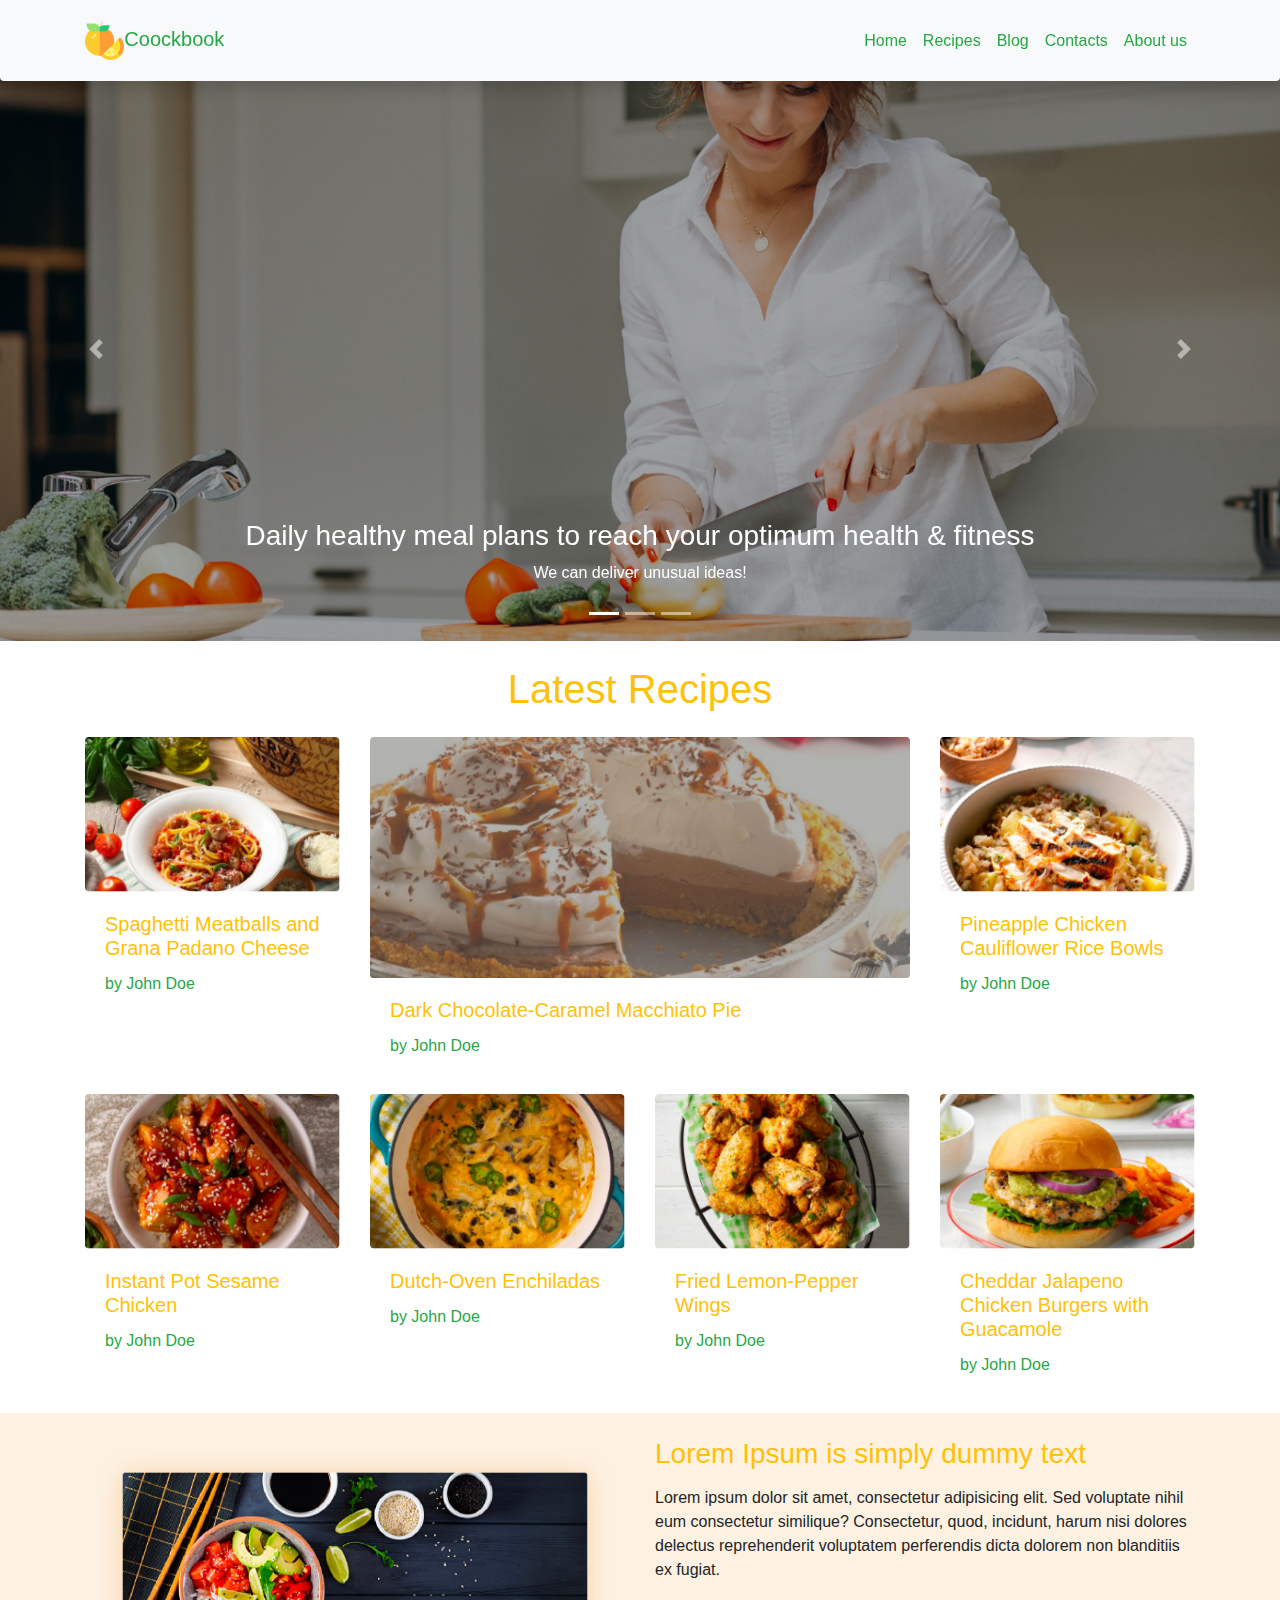
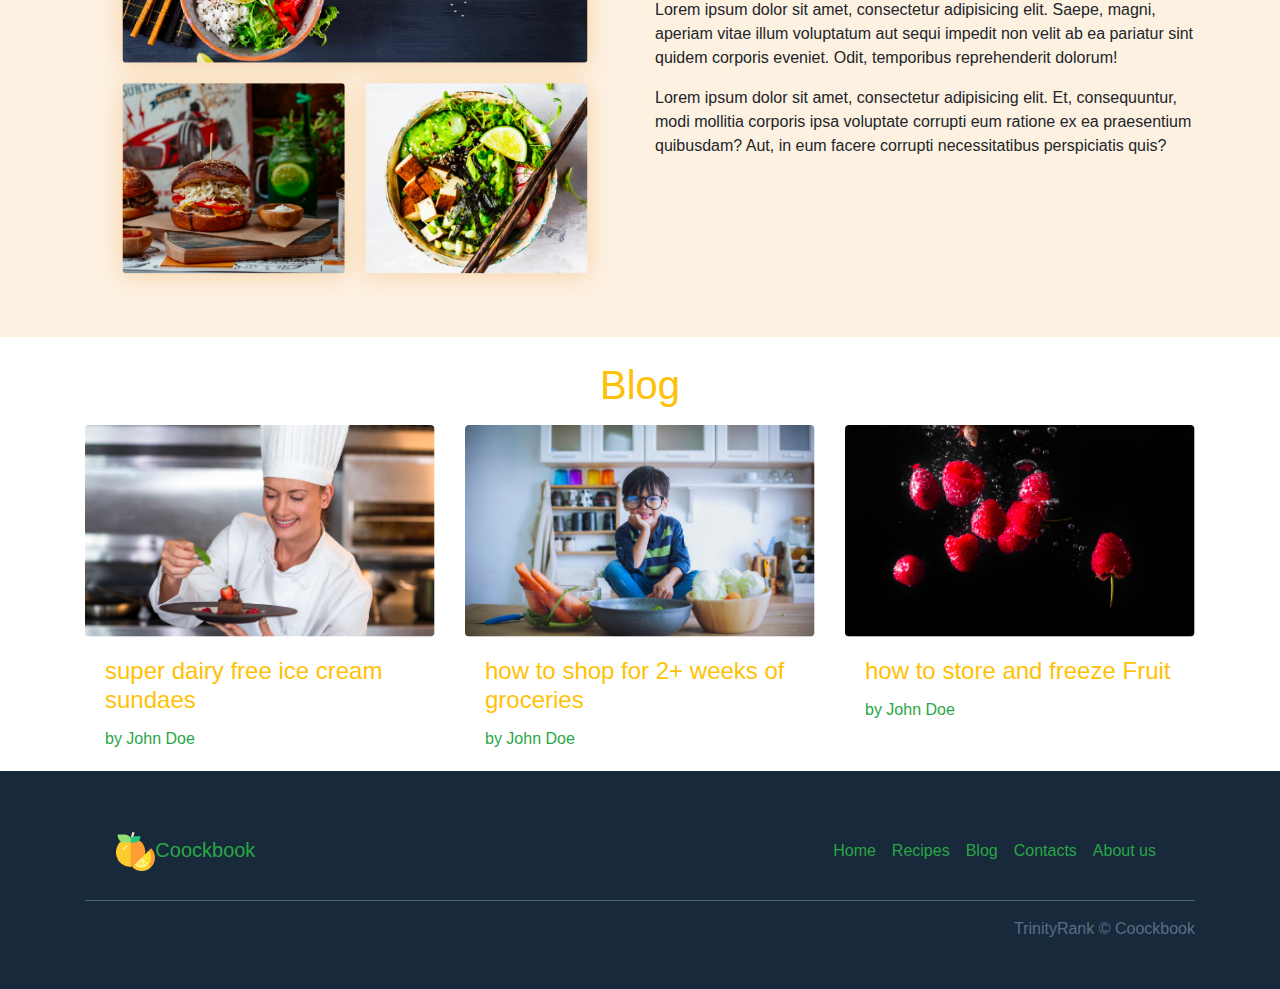
<file: wp-content/themes/coockbook/template-theme-coockbook/index.html>
<!DOCTYPE html>
<html lang="en">

<head>

  <meta charset="utf-8">
  <meta name="viewport" content="width=device-width, initial-scale=1, shrink-to-fit=no">
  <meta name="description" content="">
  <meta name="author" content="">

  <title>Coockbook</title>

  <!-- Bootstrap  CSS -->
  <link href="vendor/bootstrap/css/bootstrap.min.css" rel="stylesheet">

  <!-- Css -->
  <link href="css/style.css" rel="stylesheet">

</head>

<body>

  <!-- Navigation -->
  <nav class="navbar fixed-top  navbar-expand-lg navbar-light bg-light fixed-top shadow p-3 mb-5 rounded">
    <div class="container">
      <a class="navbar-brand text-success" href="index.html"><img src="images/orange.svg" alt="logo">Coockbook</a>
      <button class="navbar-toggler navbar-toggler-right" type="button" data-toggle="collapse" data-target="#navbarResponsive" aria-controls="navbarResponsive" aria-expanded="false" aria-label="Toggle navigation">
        <span class="navbar-toggler-icon"></span>
      </button>
      <div class="collapse navbar-collapse" id="navbarResponsive">
        <ul class="navbar-nav ml-auto">
          <li class="nav-item">
            <a class="nav-link text-success" href="index.html">Home</a>
          </li>
          <li class="nav-item">
            <a class="nav-link text-success" href="recipes.html">Recipes</a>
          </li>
          <li class="nav-item">
            <a class="nav-link text-success" href="blogs.html">Blog</a>
          </li>
          <li class="nav-item">
            <a class="nav-link text-success" href="contact.html">Contacts</a>
          </li>
          <li class="nav-item">
            <a class="nav-link text-success" href="about.html">About us</a>
          </li>
        </ul>
      </div>
    </div>
  </nav>

  <header>
    <div id="carouselExampleIndicators" class="carousel slide" data-ride="carousel">
      <ol class="carousel-indicators">
        <li data-target="#carouselExampleIndicators" data-slide-to="0" class="active"></li>
        <li data-target="#carouselExampleIndicators" data-slide-to="1"></li>
        <li data-target="#carouselExampleIndicators" data-slide-to="2"></li>
      </ol>
      <div class="carousel-inner" role="listbox">
       
        <div class="carousel-item active" style="background-image: url('images/header.png')">
          <div class="carousel-caption d-none d-md-block">
            <h3>Daily healthy meal plans to reach your optimum health & fitness</h3>
            <p>We can deliver unusual ideas!</p>
          </div>
        </div>
        
        <div class="carousel-item" style="background-image: url('images/header2.jpg')">
          <div class="carousel-caption d-none d-md-block">
            <h3>Contrary to popular belief, Lorem Ipsum is not simply random text. It has roots in a piece </h3>
            <p>We can deliver unusual ideas!</p>
          </div>
        </div>
        
        <div class="carousel-item" style="background-image: url('images/header3.jpg')">
          <div class="carousel-caption d-none d-md-block">
            <h3>There are many variations of passages of Lorem Ipsum available, but the majority have suffered</h3>
            <p>We can deliver unusual ideas!</p>
          </div>
        </div>
      </div>
      <a class="carousel-control-prev" href="#carouselExampleIndicators" role="button" data-slide="prev">
        <span class="carousel-control-prev-icon" aria-hidden="true"></span>
        <span class="sr-only">Previous</span>
      </a>
      <a class="carousel-control-next" href="#carouselExampleIndicators" role="button" data-slide="next">
        <span class="carousel-control-next-icon" aria-hidden="true"></span>
        <span class="sr-only">Next</span>
      </a>
    </div>
  </header>


  <div class="container">

    <h1 class="my-4 text-warning text-center">Latest Recipes</h1>

    
    <div class="row">
      <div class="col-lg-3 col-md-4 col-sm-6 portfolio-item">
       
          <a href="#"><img class="card-img-top" src="images/Spaghetti Meatballs and Grana Padano Cheese.png" alt="Spaghetti Meatballs and Grana Padano Cheese"></a>
          <div class="card-body">
            
              <a href="#"><h5 class="card-title text-warning">Spaghetti Meatballs and Grana Padano Cheese</h5></a> 
          
            <p class="text-success">by John Doe</p>
          </div>
        
      </div>
      <div class="col-lg-6 col-md-4 col-sm-6 portfolio-item">
        
          <a href="#"><img class="card-img-top" src="images/Dark Chocolate-Caramel Macchiato Pie.png" alt="Dark Chocolate-Caramel Macchiato Pie"></a>
          <div class="card-body">
            <a href="#"><h5 class="card-title text-warning">Dark Chocolate-Caramel Macchiato Pie</h5></a> 
            
            <p class="text-success">by John Doe</p>
          </div>
        
      </div>
      <div class="col-lg-3 col-md-4 col-sm-6 portfolio-item">
        
          <a href="#"><img class="card-img-top" src="images/Pineapple Chicken Cauliflower Rice Bowls.png" alt="Pineapple Chicken Cauliflower Rice Bowls"></a>
          <div class="card-body">
            <a href="#"><h5 class="card-title text-warning">Pineapple Chicken Cauliflower Rice Bowls</h5></a> 
            
            <p class="text-success">by John Doe</p>
          
        </div>
      </div>
      <div class="col-lg-3 col-md-4 col-sm-6 portfolio-item">
        
          <a href="#"><img class="card-img-top" src="images/Instant Pot Sesame Chicken.png" alt="Instant Pot Sesame Chicken"></a>
          <div class="card-body">
            <a href="#"><h5 class="card-title text-warning">Instant Pot Sesame Chicken</h5></a> 
            
            <p class="text-success">by John Doe</p>
          
        </div>
      </div>
      <div class="col-lg-3 col-md-4 col-sm-6 portfolio-item">
        
          <a href="#"><img class="card-img-top" src="images/Dutch-Oven Enchiladas.png" alt="Dutch-Oven Enchiladas"></a>
          <div class="card-body">
            <a href="#"><h5 class="card-title text-warning">Dutch-Oven Enchiladas</h5></a> 
            
            <p class="text-success">by John Doe</p>
         
        </div>
      </div>
      <div class="col-lg-3 col-md-4 col-sm-6 portfolio-item">
        
          <a href="#"><img class="card-img-top" src="images/Fried Lemon-Pepper Wings.png" alt="Fried Lemon-Pepper Wings"></a>
          <div class="card-body">
            <a href="#"><h5 class="card-title text-warning">Fried Lemon-Pepper Wings</h5></a> 
            
            <p class="text-success">by John Doe</p>
          
        </div>
      </div>
      <div class="col-lg-3 col-md-4 col-sm-6 portfolio-item">
        
          <a href="#"><img class="card-img-top" src="images/Cheddar Jalapeno Chicken Burgers with Guacamole.png" alt="Cheddar Jalapeno Chicken Burgers with Guacamole"></a>
          <div class="card-body">
            <a href="#"><h5 class="card-title text-warning">Cheddar Jalapeno Chicken Burgers with Guacamole</h5></a> 
            
            <p class="text-success">by John Doe</p>
          
        </div>
      </div>
    </div>
    <!-- /.row -->
  </div>
   <!-- /.container -->
  
  <div style="background-image: url(images/orange_background.svg)">
    <div class="container">
    <br>
    
    <div class="row">
      <div class="col-lg-6">
        <img class="img-fluid rounded mb-4" src="images/Middle section images@2x.png" alt="">
      </div>
      <div class="col-lg-6">
        <h3 class="text-warning mb-3">Lorem Ipsum is simply dummy text </h3>
        <p>Lorem ipsum dolor sit amet, consectetur adipisicing elit. Sed voluptate nihil eum consectetur similique? Consectetur, quod, incidunt, harum nisi dolores delectus reprehenderit voluptatem perferendis dicta dolorem non blanditiis ex fugiat.</p>
        <p>Lorem ipsum dolor sit amet, consectetur adipisicing elit. Saepe, magni, aperiam vitae illum voluptatum aut sequi impedit non velit ab ea pariatur sint quidem corporis eveniet. Odit, temporibus reprehenderit dolorum!</p>
        <p>Lorem ipsum dolor sit amet, consectetur adipisicing elit. Et, consequuntur, modi mollitia corporis ipsa voluptate corrupti eum ratione ex ea praesentium quibusdam? Aut, in eum facere corrupti necessitatibus perspiciatis quis?</p>
      </div>
    </div>
    <!-- /.row -->
  </div>
  <!-- /.container -->
</div>
<div class="container">
  <h1 class="mt-4 mb-3 text-center text-warning">Blog</h1>
  <div class="row">

    <div class="col-lg-4 col-sm-6 portfolio-item">
        <a href="#"><img class="card-img-top" src="images/super dairy free ice cream sundaes.png" alt="super dairy free ice cream sundaes"></a>
        <div class="card-body">
          <h4 class="card-title">
            <a href="#" class="text-warning">super dairy free ice cream sundaes</a>
          </h4>
          <p class="card-text text-success">by John Doe</p>
        </div>
    </div>

    <div class="col-lg-4 col-sm-6 portfolio-item">
      <a href="#"><img class="card-img-top" src="images/how to shop for 2+ weeks of groceries.png" alt="super dairy free ice cream sundaes"></a>
      <div class="card-body">
        <h4 class="card-title">
          <a href="#" class="text-warning">how to shop for 2+ weeks of groceries</a>
        </h4>
        <p class="card-text text-success">by John Doe</p>
      </div>
  </div>

  <div class="col-lg-4 col-sm-6 portfolio-item">
    <a href="#"><img class="card-img-top" src="images/how to store and freeze Fruit.png" alt="super dairy free ice cream sundaes"></a>
    <div class="card-body">
      <h4 class="card-title">
        <a href="#" class="text-warning">how to store and freeze Fruit</a>
      </h4>
      <p class="card-text text-success">by John Doe</p>
    </div>
  </div>
    
  </div>
</div>
<!-- /.container -->
  <!-- Footer -->
  <footer class="py-5" style="background-color: #18293C">
    <div class="container">
      <nav class="navbar sticky-bottom  navbar-expand-lg navbar-light sticky-bottom">
        <div class="container">
          <a class="navbar-brand text-success" href="index.html"><img src="images/orange.svg" alt="logo">Coockbook</a>
          
          <div class="collapse navbar-collapse">
            <ul class="navbar-nav ml-auto">
              <li class="nav-item">
                <a class="nav-link text-success" href="index.html">Home</a>
              </li>
              <li class="nav-item">
                <a class="nav-link text-success" href="recipes.html">Recipes</a>
              </li>
              <li class="nav-item">
                <a class="nav-link text-success" href="blogs.html">Blog</a>
              </li>
              <li class="nav-item">
                <a class="nav-link text-success" href="contact.html">Contacts</a>
              </li>
              <li class="nav-item">
                <a class="nav-link text-success" href="about.html">About us</a>
              </li>
            </ul>
          </div>
        </div>
      </nav>
      <hr style="background-color:#567084">
      <p style="color:#567084" class="m-0 text-right">TrinityRank &copy; Coockbook</p>
    </div>
    <!-- /.container -->
  </footer>

  <!-- Bootstrap core JavaScript -->
  <script src="vendor/jquery/jquery.min.js"></script>
  <script src="vendor/bootstrap/js/bootstrap.bundle.min.js"></script>

</body>

</html>
</file>
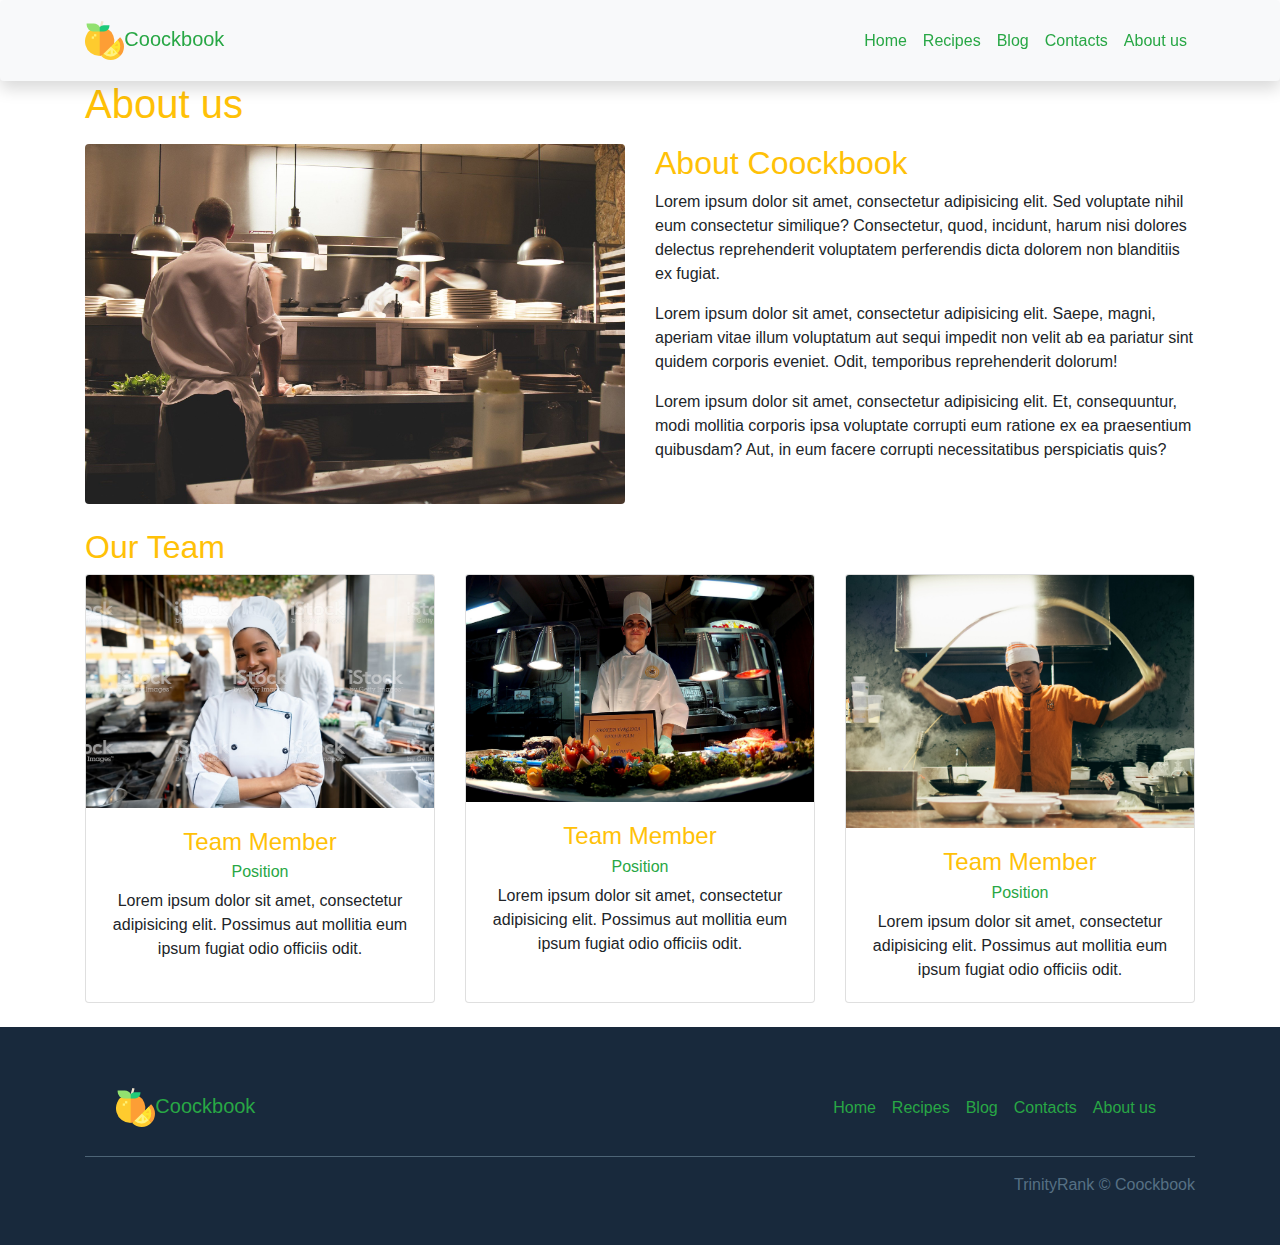
<file: wp-content/themes/coockbook/template-theme-coockbook/about.html>
<!DOCTYPE html>
<html lang="en">

<head>

  <meta charset="utf-8">
  <meta name="viewport" content="width=device-width, initial-scale=1, shrink-to-fit=no">
  <meta name="description" content="">
  <meta name="author" content="">

  <title>Coockbook</title>

  <!-- Bootstrap  CSS -->
  <link href="vendor/bootstrap/css/bootstrap.min.css" rel="stylesheet">

  <!-- Css -->
  <link href="css/style.css" rel="stylesheet">

</head>

<body>

  <!-- Navigation -->
  <nav class="navbar fixed-top  navbar-expand-lg navbar-light bg-light fixed-top shadow p-3 mb-5 rounded">
    <div class="container">
      <a class="navbar-brand text-success" href="index.html"><img src="images/orange.svg" alt="logo">Coockbook</a>
      <button class="navbar-toggler navbar-toggler-right" type="button" data-toggle="collapse" data-target="#navbarResponsive" aria-controls="navbarResponsive" aria-expanded="false" aria-label="Toggle navigation">
        <span class="navbar-toggler-icon"></span>
      </button>
      <div class="collapse navbar-collapse" id="navbarResponsive">
        <ul class="navbar-nav ml-auto">
          <li class="nav-item">
            <a class="nav-link text-success" href="index.html">Home</a>
          </li>
          <li class="nav-item">
            <a class="nav-link text-success" href="recipes.html">Recipes</a>
          </li>
          <li class="nav-item">
            <a class="nav-link text-success" href="blogs.html">Blog</a>
          </li>
          <li class="nav-item">
            <a class="nav-link text-success" href="contact.html">Contacts</a>
          </li>
          <li class="nav-item">
            <a class="nav-link text-success" href="about.html">About us</a>
          </li>
        </ul>
      </div>
    </div>
  </nav>

  <!-- Page Content -->
  <div class="container">
    <h1 class="mt-4 mb-3 text-warning">About us</h1>

    <div class="row">
      <div class="col-lg-6">
        <img class="img-fluid rounded mb-4" src="images/about us.jpg" alt="">
      </div>
      <div class="col-lg-6">
        <h2 class="text-warning">About Coockbook</h2>
        <p>Lorem ipsum dolor sit amet, consectetur adipisicing elit. Sed voluptate nihil eum consectetur similique? Consectetur, quod, incidunt, harum nisi dolores delectus reprehenderit voluptatem perferendis dicta dolorem non blanditiis ex fugiat.</p>
        <p>Lorem ipsum dolor sit amet, consectetur adipisicing elit. Saepe, magni, aperiam vitae illum voluptatum aut sequi impedit non velit ab ea pariatur sint quidem corporis eveniet. Odit, temporibus reprehenderit dolorum!</p>
        <p>Lorem ipsum dolor sit amet, consectetur adipisicing elit. Et, consequuntur, modi mollitia corporis ipsa voluptate corrupti eum ratione ex ea praesentium quibusdam? Aut, in eum facere corrupti necessitatibus perspiciatis quis?</p>
      </div>
    </div>
    <!-- /.row -->

    <h2 class="text-warning">Our Team</h2>

    <div class="row">
      <div class="col-lg-4 mb-4">
        <div class="card h-100 text-center">
          <img class="card-img-top" src="images/member1.jpg" alt="">
          <div class="card-body">
            <h4 class="card-title text-warning">Team Member</h4>
            <h6 class="card-subtitle mb-2 text-success">Position</h6>
            <p class="card-text">Lorem ipsum dolor sit amet, consectetur adipisicing elit. Possimus aut mollitia eum ipsum fugiat odio officiis odit.</p>
          </div>
          
        </div>
      </div>
      <div class="col-lg-4 mb-4">
        <div class="card h-100 text-center">
          <img class="card-img-top" src="images/member2.jpg" alt="">
          <div class="card-body">
            <h4 class="card-title text-warning">Team Member</h4>
            <h6 class="card-subtitle mb-2 text-success">Position</h6>
            <p class="card-text">Lorem ipsum dolor sit amet, consectetur adipisicing elit. Possimus aut mollitia eum ipsum fugiat odio officiis odit.</p>
          </div>
          
        </div>
      </div>
      <div class="col-lg-4 mb-4">
        <div class="card h-100 text-center">
          <img class="card-img-top" src="images/member4.jpg" alt="">
          <div class="card-body">
            <h4 class="card-title text-warning">Team Member</h4>
            <h6 class="card-subtitle mb-2 text-success">Position</h6>
            <p class="card-text">Lorem ipsum dolor sit amet, consectetur adipisicing elit. Possimus aut mollitia eum ipsum fugiat odio officiis odit.</p>
          </div>
         
        </div>
      </div>
    </div>
    <!-- /.row -->

   

  </div>
  <!-- /.container -->
<!-- Footer -->
<footer class="py-5" style="background-color: #18293C">
  <div class="container">
    <nav class="navbar sticky-bottom  navbar-expand-lg navbar-light sticky-bottom">
      <div class="container">
        <a class="navbar-brand text-success" href="index.html"><img src="images/orange.svg" alt="logo">Coockbook</a>
        
        <div class="collapse navbar-collapse">
          <ul class="navbar-nav ml-auto">
            <li class="nav-item">
              <a class="nav-link text-success" href="index.html">Home</a>
            </li>
            <li class="nav-item">
              <a class="nav-link text-success" href="recipes.html">Recipes</a>
            </li>
            <li class="nav-item">
              <a class="nav-link text-success" href="blogs.html">Blog</a>
            </li>
            <li class="nav-item">
              <a class="nav-link text-success" href="contact.html">Contacts</a>
            </li>
            <li class="nav-item">
              <a class="nav-link text-success" href="about.html">About us</a>
            </li>
          </ul>
        </div>
      </div>
    </nav>
    <hr style="background-color:#567084">
    <p style="color:#567084" class="m-0 text-right">TrinityRank &copy; Coockbook</p>
  </div>
  <!-- /.container -->
</footer>

<!-- Bootstrap core JavaScript -->
<script src="vendor/jquery/jquery.min.js"></script>
<script src="vendor/bootstrap/js/bootstrap.bundle.min.js"></script>

</body>

</html>
</file>
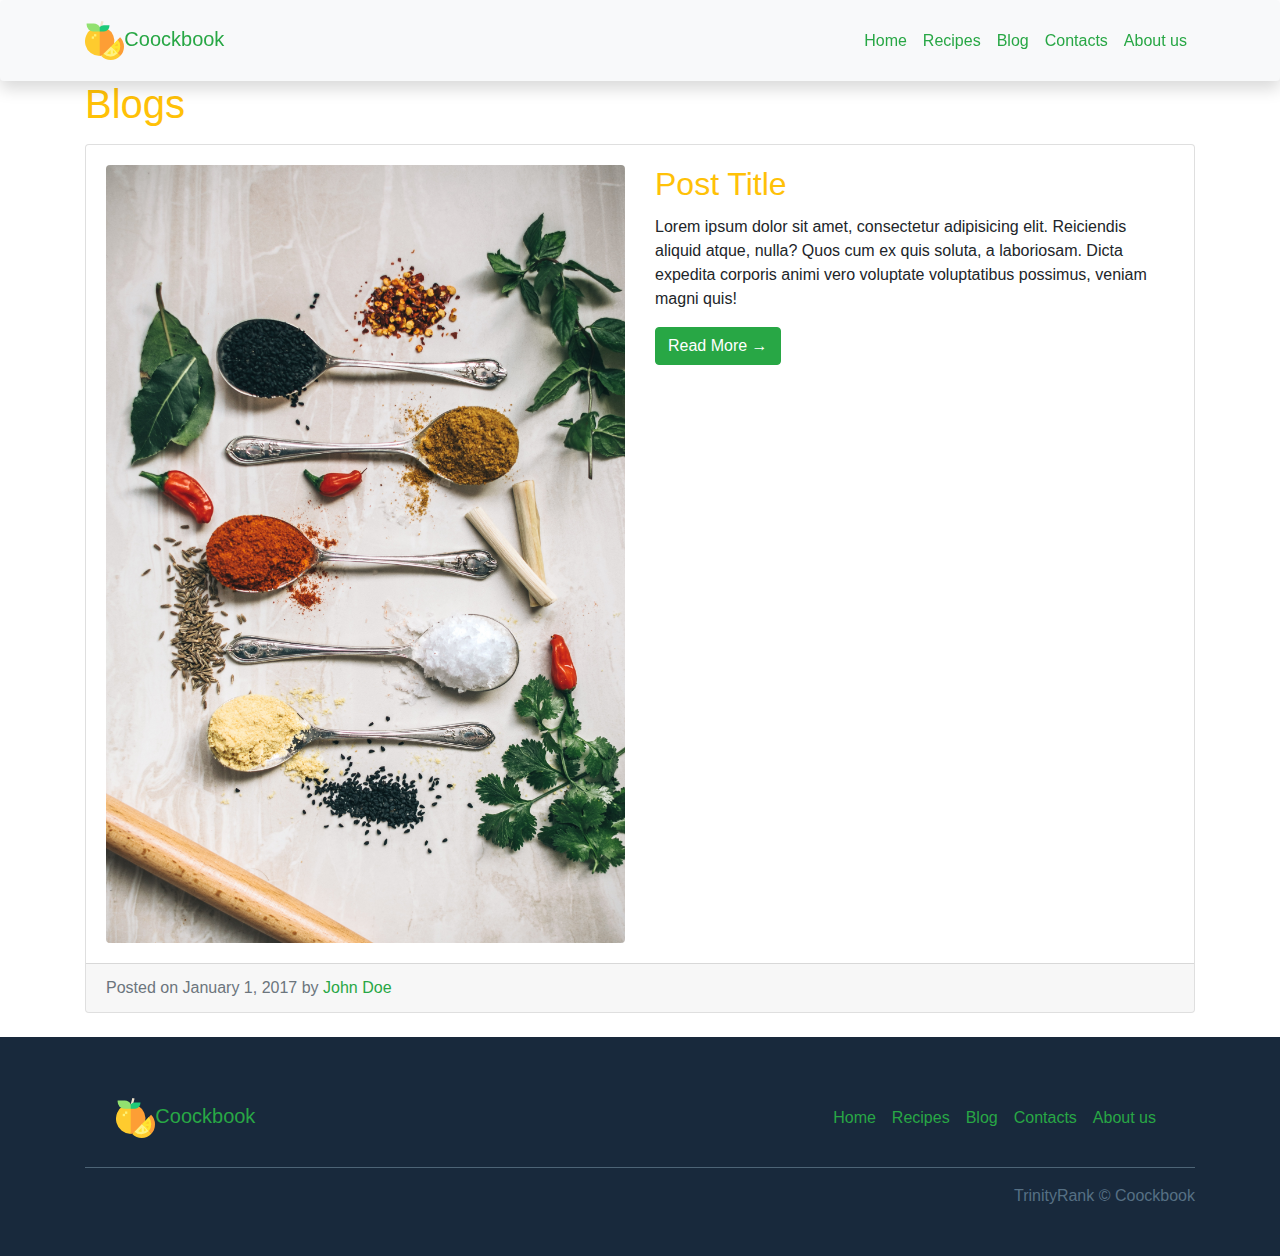
<file: wp-content/themes/coockbook/template-theme-coockbook/blogs.html>
<!DOCTYPE html>
<html lang="en">

<head>

  <meta charset="utf-8">
  <meta name="viewport" content="width=device-width, initial-scale=1, shrink-to-fit=no">
  <meta name="description" content="">
  <meta name="author" content="">

  <title>Coockbook</title>

  <!-- Bootstrap  CSS -->
  <link href="vendor/bootstrap/css/bootstrap.min.css" rel="stylesheet">

  <!-- Css -->
  <link href="css/style.css" rel="stylesheet">

</head>

<body>

  <!-- Navigation -->
 <nav class="navbar fixed-top  navbar-expand-lg navbar-light bg-light fixed-top shadow p-3 mb-5 rounded">
  <div class="container">
    <a class="navbar-brand text-success" href="index.html"><img src="images/orange.svg" alt="logo">Coockbook</a>
    <button class="navbar-toggler navbar-toggler-right" type="button" data-toggle="collapse" data-target="#navbarResponsive" aria-controls="navbarResponsive" aria-expanded="false" aria-label="Toggle navigation">
      <span class="navbar-toggler-icon"></span>
    </button>
    <div class="collapse navbar-collapse" id="navbarResponsive">
      <ul class="navbar-nav ml-auto">
        <li class="nav-item">
          <a class="nav-link text-success" href="index.html">Home</a>
        </li>
        <li class="nav-item">
          <a class="nav-link text-success" href="recipes.html">Recipes</a>
        </li>
        <li class="nav-item">
          <a class="nav-link text-success" href="blogs.html">Blog</a>
        </li>
        <li class="nav-item">
          <a class="nav-link text-success" href="contact.html">Contacts</a>
        </li>
        <li class="nav-item">
          <a class="nav-link text-success" href="about.html">About us</a>
        </li>
      </ul>
    </div>
  </div>
</nav>

  <!-- Page Content -->
  <div class="container">

    <h1 class="mt-4 mb-3 text-warning">Blogs</h1>
    <div class="card mb-4">
      <div class="card-body">
        <div class="row">
          <div class="col-lg-6">
            <a href="single-blog.html">
              <img class="img-fluid rounded" src="images/blog1.jpg" alt="">
            </a>
          </div>
          <div class="col-lg-6">
            <h2 class="card-title text-warning">Post Title</h2>
            <p class="card-text">Lorem ipsum dolor sit amet, consectetur adipisicing elit. Reiciendis aliquid atque, nulla? Quos cum ex quis soluta, a laboriosam. Dicta expedita corporis animi vero voluptate voluptatibus possimus, veniam magni quis!</p>
            <a href="single-blog.html" class="btn btn-success">Read More &rarr;</a>
          </div>
        </div>
      </div>
      <div class="card-footer text-muted">
        Posted on January 1, 2017 by
       <span class="text-success">John Doe</span> 
      </div>
    </div>

    

  </div>
  <!-- /.container -->

  <!-- Footer -->
  <footer class="py-5" style="background-color: #18293C">
    <div class="container">
      <nav class="navbar sticky-bottom  navbar-expand-lg navbar-light sticky-bottom">
        <div class="container">
          <a class="navbar-brand text-success" href="index.html"><img src="images/orange.svg" alt="logo">Coockbook</a>
          
          <div class="collapse navbar-collapse">
            <ul class="navbar-nav ml-auto">
              <li class="nav-item">
                <a class="nav-link text-success" href="index.html">Home</a>
              </li>
              <li class="nav-item">
                <a class="nav-link text-success" href="recipes.html">Recipes</a>
              </li>
              <li class="nav-item">
                <a class="nav-link text-success" href="blogs.html">Blog</a>
              </li>
              <li class="nav-item">
                <a class="nav-link text-success" href="contact.html">Contacts</a>
              </li>
              <li class="nav-item">
                <a class="nav-link text-success" href="about.html">About us</a>
              </li>
            </ul>
          </div>
        </div>
      </nav>
      <hr style="background-color:#567084">
      <p style="color:#567084" class="m-0 text-right">TrinityRank &copy; Coockbook</p>
    </div>
    <!-- /.container -->
  </footer>

  <!-- Bootstrap core JavaScript -->
  <script src="vendor/jquery/jquery.min.js"></script>
  <script src="vendor/bootstrap/js/bootstrap.bundle.min.js"></script>

</body>

</html>
</file>
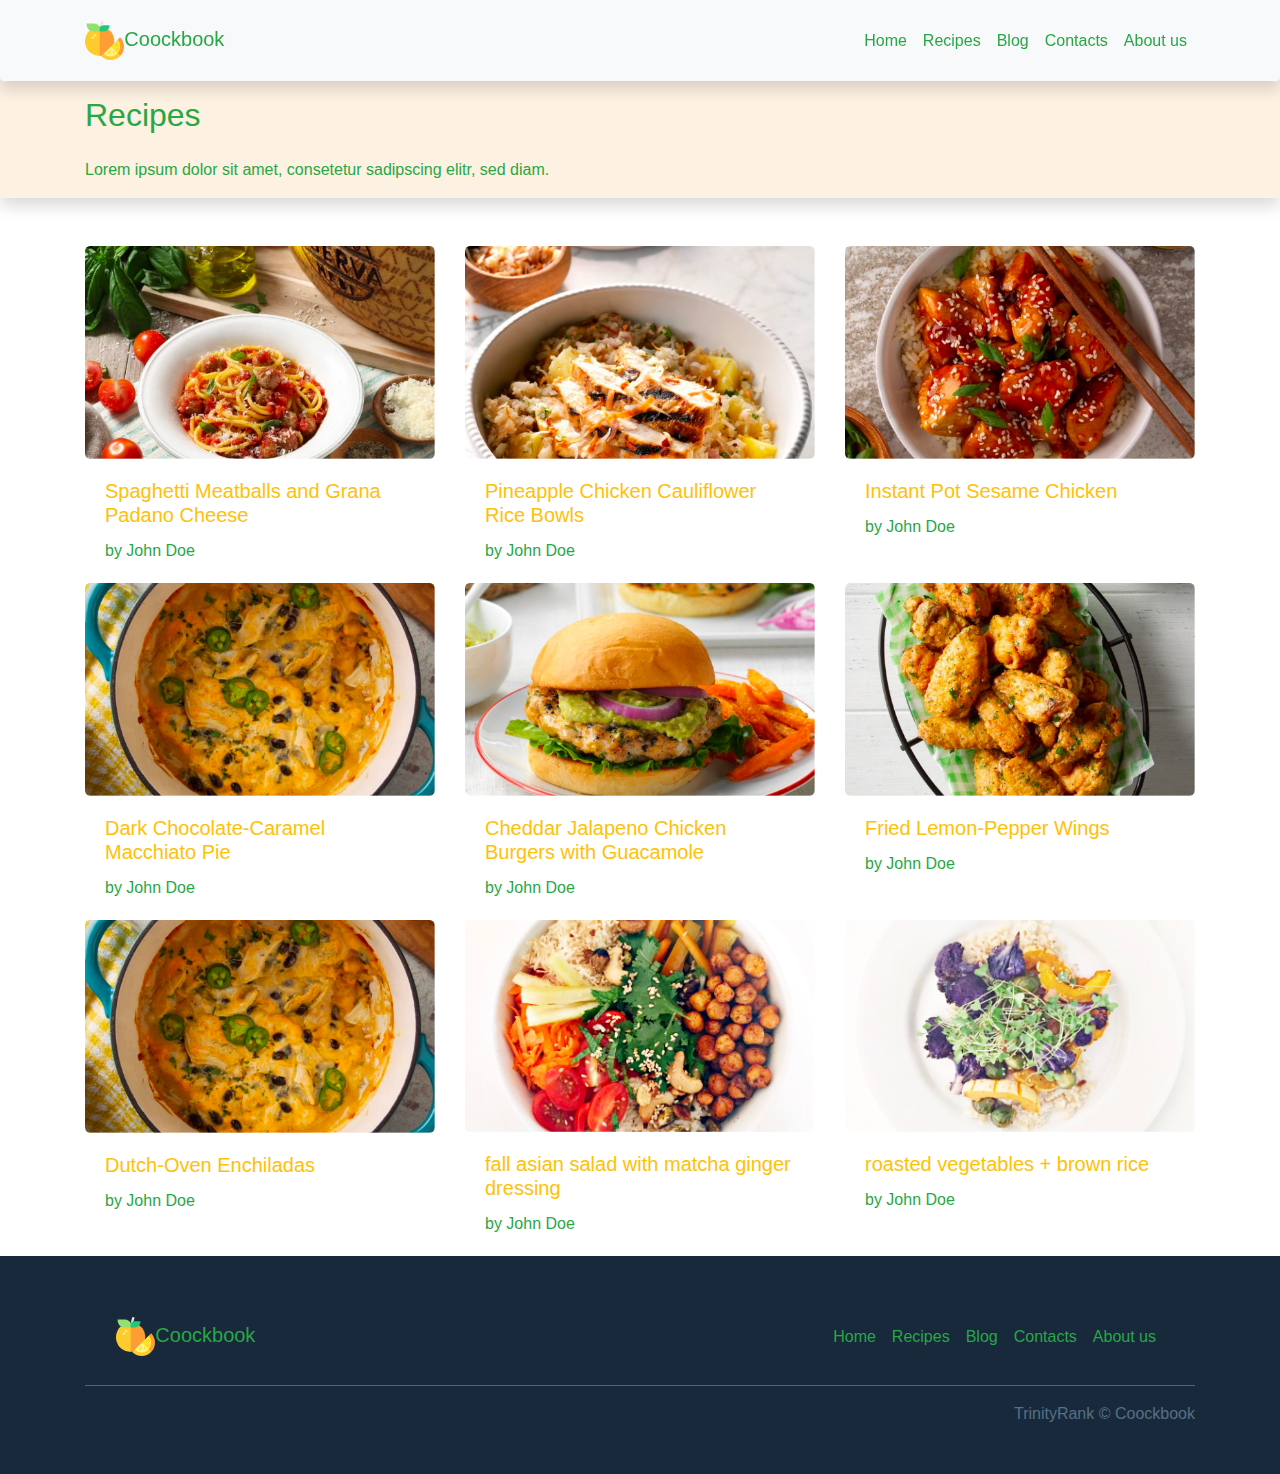
<file: wp-content/themes/coockbook/template-theme-coockbook/recipes.html>
<!DOCTYPE html>
<html lang="en">

<head>

  <meta charset="utf-8">
  <meta name="viewport" content="width=device-width, initial-scale=1, shrink-to-fit=no">
  <meta name="description" content="">
  <meta name="author" content="">

  <title>Coockbook</title>

  <!-- Bootstrap  CSS -->
  <link href="vendor/bootstrap/css/bootstrap.min.css" rel="stylesheet">

  <!-- Css -->
  <link href="css/style.css" rel="stylesheet">

</head>

<body>

 <!-- Navigation -->
 <nav class="navbar fixed-top  navbar-expand-lg navbar-light bg-light fixed-top shadow p-3 mb-5 rounded">
  <div class="container">
    <a class="navbar-brand text-success" href="index.html"><img src="images/orange.svg" alt="logo">Coockbook</a>
    <button class="navbar-toggler navbar-toggler-right" type="button" data-toggle="collapse" data-target="#navbarResponsive" aria-controls="navbarResponsive" aria-expanded="false" aria-label="Toggle navigation">
      <span class="navbar-toggler-icon"></span>
    </button>
    <div class="collapse navbar-collapse" id="navbarResponsive">
      <ul class="navbar-nav ml-auto">
        <li class="nav-item">
          <a class="nav-link text-success" href="index.html">Home</a>
        </li>
        <li class="nav-item">
          <a class="nav-link text-success" href="recipes.html">Recipes</a>
        </li>
        <li class="nav-item">
          <a class="nav-link text-success" href="blogs.html">Blog</a>
        </li>
        <li class="nav-item">
          <a class="nav-link text-success" href="contact.html">Contacts</a>
        </li>
        <li class="nav-item">
          <a class="nav-link text-success" href="about.html">About us</a>
        </li>
      </ul>
    </div>
  </div>
</nav>

  <!-- Page Content -->

    <div class="shadow p-3 mb-5 rounded" style="background-image: url(images/orange_background.svg)">
      <div class="container">
      <h2 class="mt-4 mb-4 text-success">Recipes</h2>
      <span class="text-success">Lorem ipsum dolor sit amet, consetetur sadipscing elitr, sed diam.</span>
    </div>
    </div>

    <div class="container mt-4">

    

    <div class="row">
      <div class="col-lg-4 col-sm-6 portfolio-item">
          <a href="single-recipe.html"><img class="card-img-top" src="images/Spaghetti Meatballs and Grana Padano Cheese@2x.png" alt="Spaghetti Meatballs and Grana Padano Cheese"></a>
          <div class="card-body">
            <h5 class="card-title">
              <a href="single-recipe.html" class="text-warning">Spaghetti Meatballs and Grana Padano Cheese</a>
            </h5>
            <p class="card-text text-success">by John Doe</p>
          </div>
      </div>

      <div class="col-lg-4 col-sm-6 portfolio-item">
        <a href="#"><img class="card-img-top" src="images/Pineapple Chicken Cauliflower Rice Bowls@2x.png" alt="Pineapple Chicken Cauliflower Rice Bowls"></a>
        <div class="card-body">
          <h5 class="card-title">
            <a href="#" class="text-warning">Pineapple Chicken Cauliflower Rice Bowls</a>
          </h5>
          <p class="card-text text-success">by John Doe</p>
        </div>
      </div>

      <div class="col-lg-4 col-sm-6 portfolio-item">
        <a href="#"><img class="card-img-top" src="images/Instant Pot Sesame Chicken@2x.png" alt="Instant Pot Sesame Chicken"></a>
        <div class="card-body">
          <h5 class="card-title">
            <a href="#" class="text-warning">Instant Pot Sesame Chicken</a>
          </h5>
          <p class="card-text text-success">by John Doe</p>
        </div>
      </div>

      <div class="col-lg-4 col-sm-6 portfolio-item">
        <a href="#"><img class="card-img-top" src="images/Dutch-Oven Enchiladas@2x.png" alt="Dark Chocolate-Caramel Macchiato Pie"></a>
        <div class="card-body">
          <h5 class="card-title">
            <a href="#" class="text-warning">Dark Chocolate-Caramel Macchiato Pie</a>
          </h5>
          <p class="card-text text-success">by John Doe</p>
        </div>
      </div>

      <div class="col-lg-4 col-sm-6 portfolio-item">
        <a href="#"><img class="card-img-top" src="images/Cheddar Jalapeno Chicken Burgers with Guacamole@2x.png" alt="Cheddar Jalapeno Chicken Burgers with Guacamole"></a>
        <div class="card-body">
          <h5 class="card-title">
            <a href="#" class="text-warning">Cheddar Jalapeno Chicken Burgers with Guacamole</a>
          </h5>
          <p class="card-text text-success">by John Doe</p>
        </div>
      </div>
      
      <div class="col-lg-4 col-sm-6 portfolio-item">
        <a href="#"><img class="card-img-top" src="images/Fried Lemon-Pepper Wings@2x.png" alt="Fried Lemon-Pepper Wings"></a>
        <div class="card-body">
          <h5 class="card-title">
            <a href="#" class="text-warning">Fried Lemon-Pepper Wings</a>
          </h5>
          <p class="card-text text-success">by John Doe</p>
        </div>
      </div>

      <div class="col-lg-4 col-sm-6 portfolio-item">
        <a href="#"><img class="card-img-top" src="images/Dutch-Oven Enchiladas@2x.png" alt="Dutch-Oven Enchiladas"></a>
        <div class="card-body">
          <h5 class="card-title">
            <a href="#" class="text-warning">Dutch-Oven Enchiladas</a>
          </h5>
          <p class="card-text text-success">by John Doe</p>
        </div>
      </div>

      <div class="col-lg-4 col-sm-6 portfolio-item">
        <a href="#"><img class="card-img-top" src="images/fall asian salad with matcha ginger dressing@2x.png" alt="fall asian salad with matcha ginger dressing"></a>
        <div class="card-body">
          <h5 class="card-title">
            <a href="#" class="text-warning">fall asian salad with matcha ginger dressing</a>
          </h5>
          <p class="card-text text-success">by John Doe</p>
        </div>
      </div>

      <div class="col-lg-4 col-sm-6 portfolio-item">
        <a href="#"><img class="card-img-top" src="images/roasted vegetables + brown rice@2x.png" alt="roasted vegetables + brown rice"></a>
        <div class="card-body">
          <h5 class="card-title">
            <a href="#" class="text-warning">roasted vegetables + brown rice</a>
          </h5>
          <p class="card-text text-success">by John Doe</p>
        </div>
      </div>

    </div>

   

  </div>
  <!-- /.container -->
  
  <!-- Footer -->
  <footer class="py-5" style="background-color: #18293C">
    <div class="container">
      <nav class="navbar sticky-bottom  navbar-expand-lg navbar-light sticky-bottom">
        <div class="container">
          <a class="navbar-brand text-success" href="index.html"><img src="images/orange.svg" alt="logo">Coockbook</a>
          
          <div class="collapse navbar-collapse">
            <ul class="navbar-nav ml-auto">
              <li class="nav-item">
                <a class="nav-link text-success" href="index.html">Home</a>
              </li>
              <li class="nav-item">
                <a class="nav-link text-success" href="recipes.html">Recipes</a>
              </li>
              <li class="nav-item">
                <a class="nav-link text-success" href="blogs.html">Blog</a>
              </li>
              <li class="nav-item">
                <a class="nav-link text-success" href="contact.html">Contacts</a>
              </li>
              <li class="nav-item">
                <a class="nav-link text-success" href="about.html">About us</a>
              </li>
            </ul>
          </div>
        </div>
      </nav>
      <hr style="background-color:#567084">
      <p style="color:#567084" class="m-0 text-right">TrinityRank &copy; Coockbook</p>
    </div>
    <!-- /.container -->
  </footer>

  <!-- Bootstrap core JavaScript -->
  <script src="vendor/jquery/jquery.min.js"></script>
  <script src="vendor/bootstrap/js/bootstrap.bundle.min.js"></script>

</body>

</html>
</file>
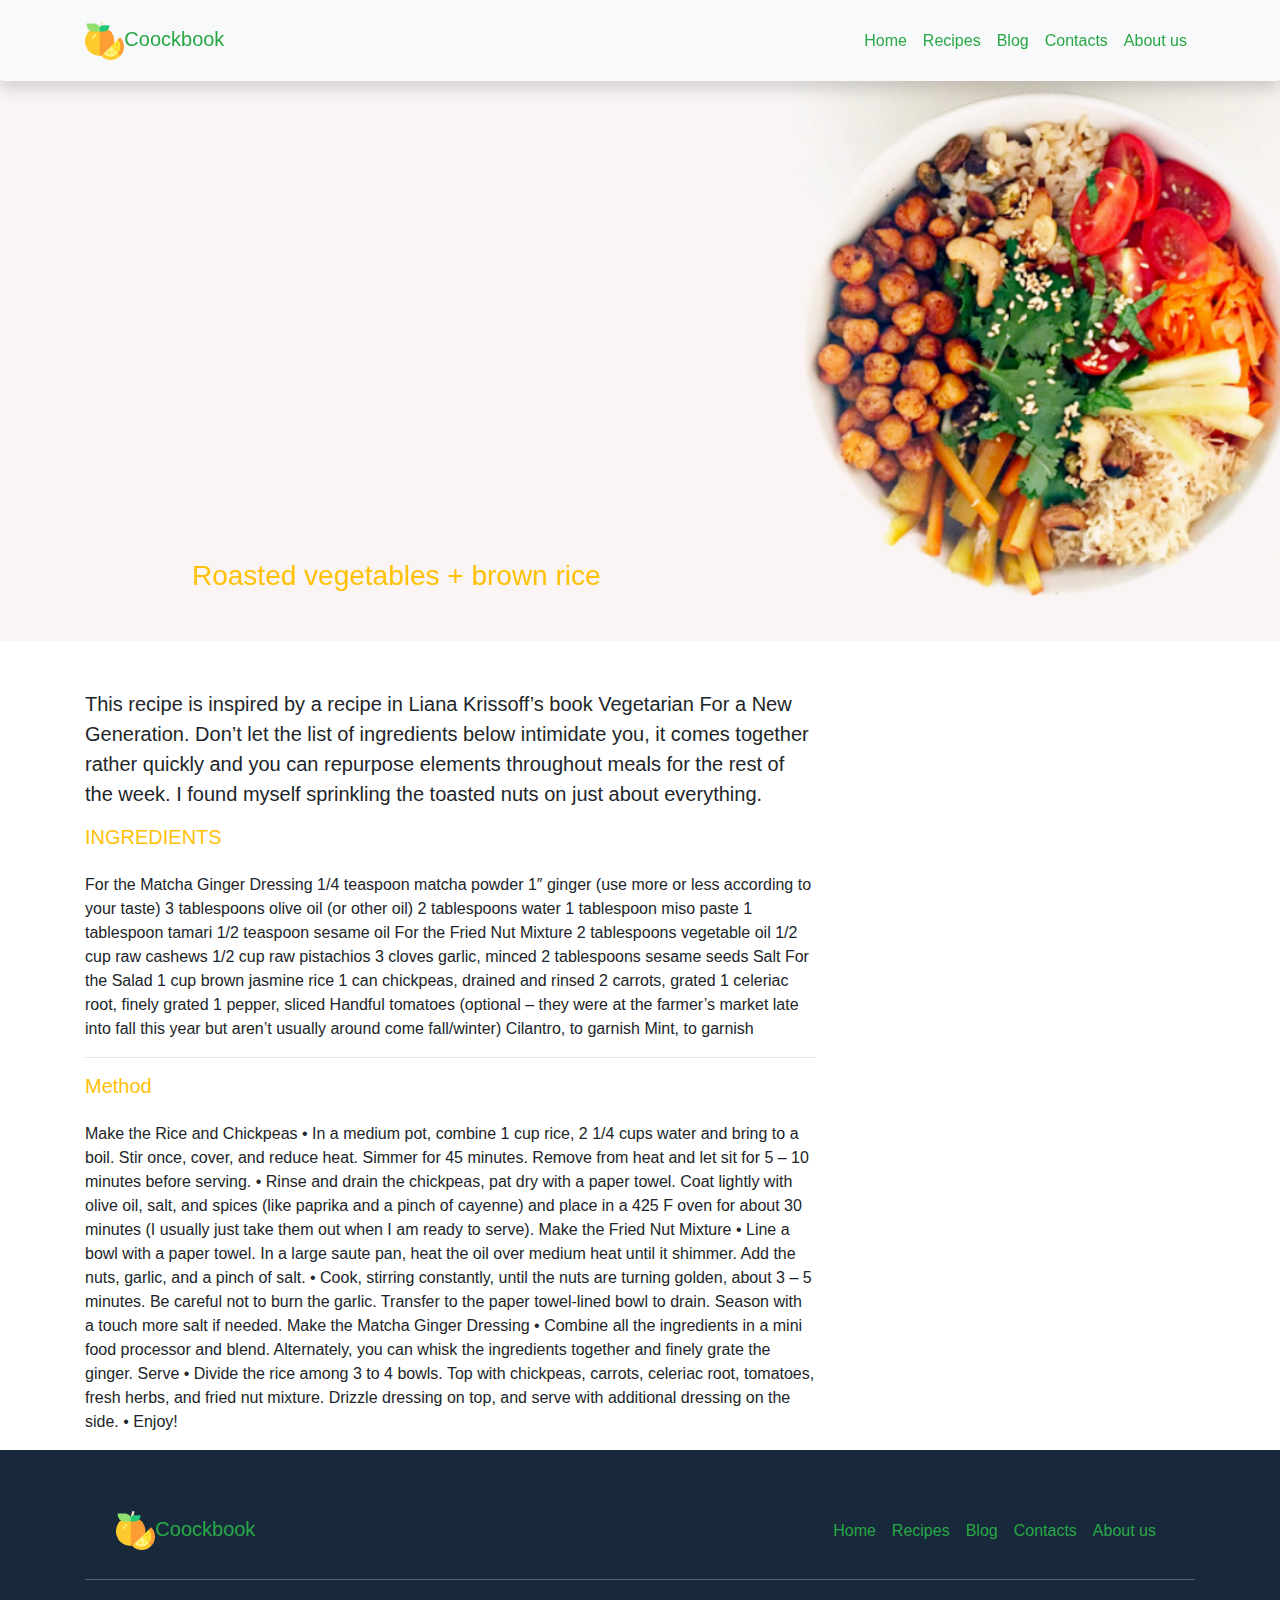
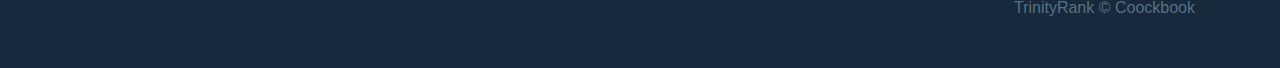
<file: wp-content/themes/coockbook/template-theme-coockbook/single-recipe.html>
<!DOCTYPE html>
<html lang="en">

<head>

  <meta charset="utf-8">
  <meta name="viewport" content="width=device-width, initial-scale=1, shrink-to-fit=no">
  <meta name="description" content="">
  <meta name="author" content="">

  <title>Coockbook</title>

  <!-- Bootstrap  CSS -->
  <link href="vendor/bootstrap/css/bootstrap.min.css" rel="stylesheet">

  <!-- Css -->
  <link href="css/style.css" rel="stylesheet">

</head>

<body>

 <!-- Navigation -->
 <nav class="navbar fixed-top navbar-expand-lg navbar-light bg-light fixed-top shadow p-3 mb-5 rounded">
  <div class="container">
    <a class="navbar-brand text-success" href="index.html"><img src="images/orange.svg" alt="logo">Coockbook</a>
    <button class="navbar-toggler navbar-toggler-right" type="button" data-toggle="collapse" data-target="#navbarResponsive" aria-controls="navbarResponsive" aria-expanded="false" aria-label="Toggle navigation">
      <span class="navbar-toggler-icon"></span>
    </button>
    <div class="collapse navbar-collapse" id="navbarResponsive">
      <ul class="navbar-nav ml-auto">
        <li class="nav-item">
          <a class="nav-link text-success" href="index.html">Home</a>
        </li>
        <li class="nav-item">
          <a class="nav-link text-success" href="recipes.html">Recipes</a>
        </li>
        <li class="nav-item">
          <a class="nav-link text-success" href="blogs.html">Blog</a>
        </li>
        <li class="nav-item">
          <a class="nav-link text-success" href="contact.html">Contacts</a>
        </li>
        <li class="nav-item">
          <a class="nav-link text-success" href="about.html">About us</a>
        </li>
      </ul>
    </div>
  </div>
</nav>


  <!-- Page Content -->
  <div class="carousel-inner">
       
    <div class="carousel-item active" style="background-image: url('images/roasted vegetables +  brown rice header.png')">
      <div class="carousel-caption d-none d-md-block">
        <h3 class="text-warning float-left fixed-top-left">Roasted vegetables + brown rice</h3>
      </div>
    </div>
  </div>
  
  <div class="container">
    <div class="row">
      <!-- Post Content Column -->
      <div class="col-lg-8">
        <div class="mt-5">
          <p class="lead">This recipe is inspired by a recipe in Liana Krissoff’s book Vegetarian For a New Generation. Don’t let the list of ingredients below intimidate you, it comes together rather quickly and you can repurpose elements throughout meals for the rest of the week. I found myself sprinkling the toasted nuts on just about everything.</p>
        </div>
        <h5 class="mb-4 text-warning">INGREDIENTS</h5>
        <p>For the Matcha Ginger Dressing 1/4 teaspoon matcha powder 1″ ginger (use more or less according to your taste) 3 tablespoons olive oil (or other oil) 2 tablespoons water 1 tablespoon miso paste 1 tablespoon tamari 1/2 teaspoon sesame oil For the Fried Nut Mixture 2 tablespoons vegetable oil 1/2 cup raw cashews 1/2 cup raw pistachios 3 cloves garlic, minced 2 tablespoons sesame seeds Salt For the Salad 1 cup brown jasmine rice 1 can chickpeas, drained and rinsed 2 carrots, grated 1 celeriac root, finely grated 1 pepper, sliced Handful tomatoes (optional – they were at the farmer’s market late into fall this year but aren’t usually around come fall/winter) Cilantro, to garnish Mint, to garnish</p>
        <hr>
        <h5 class="mb-4 text-warning">Method</h5>
        <p>Make the Rice and Chickpeas • In a medium pot, combine 1 cup rice, 2 1/4 cups water and bring to a boil. Stir once, cover, and reduce heat. Simmer for 45 minutes. Remove from heat and let sit for 5 – 10 minutes before serving. • Rinse and drain the chickpeas, pat dry with a paper towel. Coat lightly with olive oil, salt, and spices (like paprika and a pinch of cayenne) and place in a 425 F oven for about 30 minutes (I usually just take them out when I am ready to serve). Make the Fried Nut Mixture • Line a bowl with a paper towel. In a large saute pan, heat the oil over medium heat until it shimmer. Add the nuts, garlic, and a pinch of salt. • Cook, stirring constantly, until the nuts are turning golden, about 3 – 5 minutes. Be careful not to burn the garlic. Transfer to the paper towel-lined bowl to drain. Season with a touch more salt if needed. Make the Matcha Ginger Dressing • Combine all the ingredients in a mini food processor and blend. Alternately, you can whisk the ingredients together and finely grate the ginger. Serve • Divide the rice among 3 to 4 bowls. Top with chickpeas, carrots, celeriac root, tomatoes, fresh herbs, and fried nut mixture. Drizzle dressing on top, and serve with additional dressing on the side. • Enjoy!</p>
      </div>
    </div>
  </div>
  <!-- /.container -->

   <!-- Footer -->
  <footer class="py-5" style="background-color: #18293C">
    <div class="container">
      <nav class="navbar sticky-bottom  navbar-expand-lg navbar-light sticky-bottom">
        <div class="container">
          <a class="navbar-brand text-success" href="index.html"><img src="images/orange.svg" alt="logo">Coockbook</a>
          
          <div class="collapse navbar-collapse">
            <ul class="navbar-nav ml-auto">
              <li class="nav-item">
                <a class="nav-link text-success" href="index.html">Home</a>
              </li>
              <li class="nav-item">
                <a class="nav-link text-success" href="recipes.html">Recipes</a>
              </li>
              <li class="nav-item">
                <a class="nav-link text-success" href="blogs.html">Blog</a>
              </li>
              <li class="nav-item">
                <a class="nav-link text-success" href="contact.html">Contacts</a>
              </li>
              <li class="nav-item">
                <a class="nav-link text-success" href="about.html">About us</a>
              </li>
            </ul>
          </div>
        </div>
      </nav>
      <hr style="background-color:#567084">
      <p style="color:#567084" class="m-0 text-right">TrinityRank &copy; Coockbook</p>
    </div>
    <!-- /.container -->
  </footer>

  <!-- Bootstrap core JavaScript -->
  <script src="vendor/jquery/jquery.min.js"></script>
  <script src="vendor/bootstrap/js/bootstrap.bundle.min.js"></script>

</body>

</html>
</file>
<file: wp-content/themes/coockbook/template-theme-coockbook/css/style.css>
body {
  padding-top: 56px;
}

.carousel-item {
  height: 65vh;
  min-height: 300px;
  background: no-repeat center center scroll;
  -webkit-background-size: cover;
  -moz-background-size: cover;
  -o-background-size: cover;
  background-size: cover;
}
</file>
